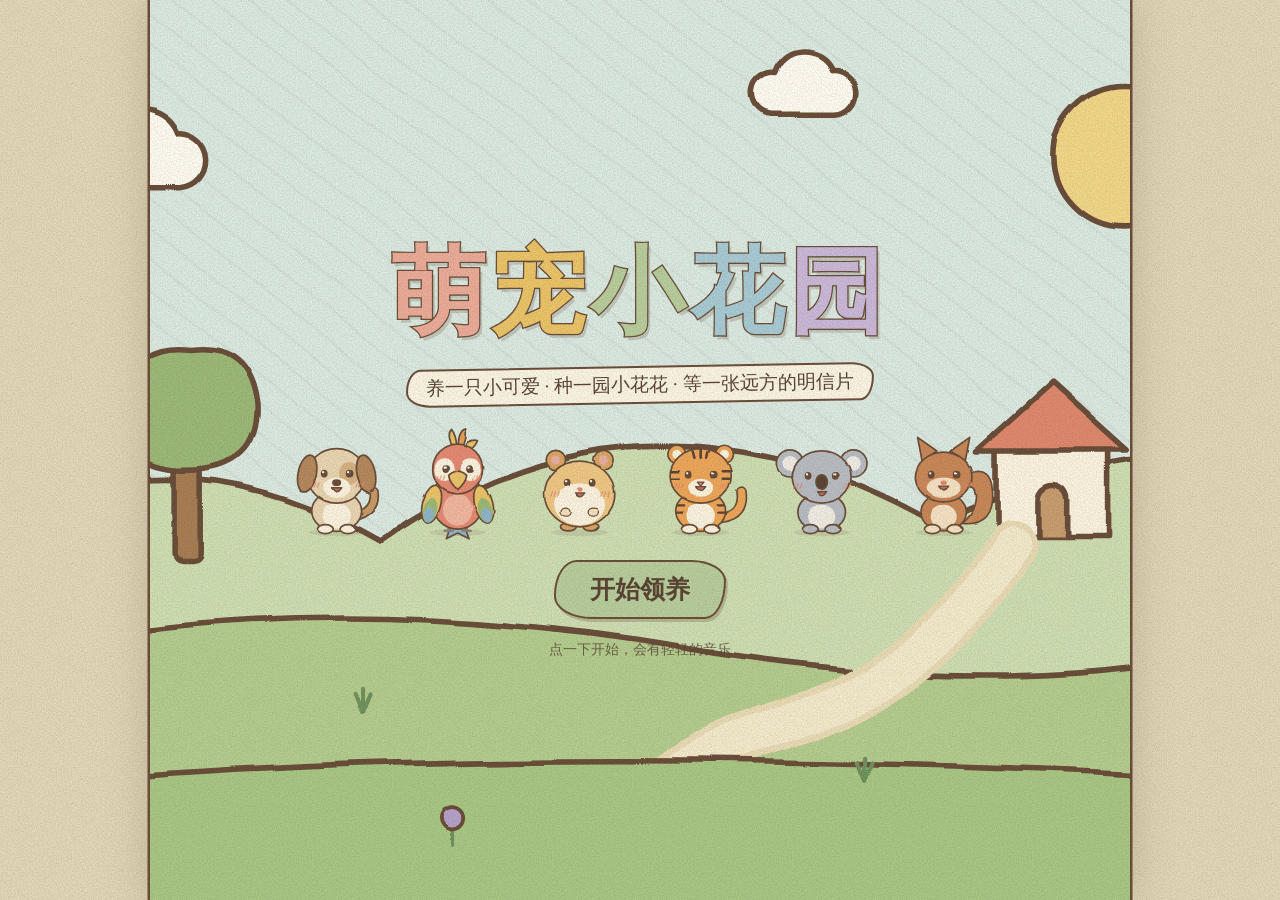
<file: index.html>
<!DOCTYPE html>
<html lang="zh-CN">
<head>
<meta charset="UTF-8">
<meta name="viewport" content="width=device-width, initial-scale=1, maximum-scale=1, user-scalable=no, viewport-fit=cover">
<title>萌宠小花园</title>
<link rel="stylesheet" href="css/style.css">
</head>
<body>
<div id="svg-defs"></div>
<div id="app">

  <!-- ========== 封面 ========== -->
  <section id="screen-title" class="screen active">
    <div class="title-bg" id="title-bg"></div>
    <div class="title-inner">
      <h1 class="logo"><span>萌</span><span>宠</span><span>小</span><span>花</span><span>园</span></h1>
      <p class="slogan">养一只小可爱 · 种一园小花花 · 等一张远方的明信片</p>
      <div class="title-pets" id="title-pets"></div>
      <div class="title-btns">
        <button class="btn big" id="btn-continue">继续游戏</button>
        <button class="btn big green" id="btn-new">开始领养</button>
      </div>
      <p class="foot">点一下开始，会有轻轻的音乐</p>
    </div>
  </section>

  <!-- ========== 选宠物 ========== -->
  <section id="screen-choose" class="screen">
    <h2 class="choose-title">选一只你最喜欢的小伙伴吧</h2>
    <div class="choose-grid" id="choose-grid"></div>
    <div class="choose-form">
      <label>给它起个名字：<input id="pet-name" maxlength="6" autocomplete="off"></label>
      <button class="btn big" id="btn-adopt">就是它啦</button>
    </div>
  </section>

  <!-- ========== 游戏 ========== -->
  <section id="screen-game" class="screen">
    <header id="hud">
      <div class="hud-row">
        <div class="hud-pet">
          <div class="hud-avatar" id="hud-avatar"></div>
          <div class="hud-name">
            <b id="hud-petname"></b><span class="lv" id="hud-lv"></span><span class="ill" id="hud-ill"></span>
            <div class="exp"><i id="hud-exp"></i></div>
          </div>
        </div>
        <div class="hud-right">
          <div class="coin" id="hud-coin"><i data-ic="acorn"></i><b>0</b></div>
          <button class="icon-btn" id="btn-tasks" title="今日任务"><i data-ic="tasks"></i><span class="dot"></span></button>
          <button class="icon-btn" id="btn-music" title="声音开关"></button>
          <button class="icon-btn" id="btn-menu" title="设置"><i data-ic="gear"></i></button>
        </div>
      </div>
      <div class="stats">
        <div class="stat" data-k="hunger"><i data-ic="bowl"></i><em>饱饱</em><div class="bar"><i></i></div></div>
        <div class="stat" data-k="thirst"><i data-ic="water"></i><em>水分</em><div class="bar"><i></i></div></div>
        <div class="stat" data-k="clean"><i data-ic="drop"></i><em>干净</em><div class="bar"><i></i></div></div>
        <div class="stat" data-k="happy"><i data-ic="heart"></i><em>开心</em><div class="bar"><i></i></div></div>
        <div class="stat" data-k="energy"><i data-ic="bolt"></i><em>精力</em><div class="bar"><i></i></div></div>
      </div>
    </header>

    <main id="stage">
      <div id="alert"></div>
      <!-- 小屋 -->
      <div class="scene" id="scene-home">
        <div class="bg f0"></div>
        <div class="bg f1"></div>
        <div class="bg f2"></div>
        <div class="furn-layer" id="furn"></div>
        <div class="pals" id="pals"></div>
        <div class="night-mask"></div>
        <div class="away-note" id="away-note"></div>
        <div class="pet-zone" id="pet-zone">
          <div class="bubble" id="bubble"></div>
          <div class="prop" id="prop"></div>
          <div class="pet" id="pet"></div>
          <div class="tub" id="tub"></div>
          <div class="zzz">Z<small>z</small><sub>z</sub></div>
        </div>
        <div id="bath-layer"></div>
        <button class="floor-btn" id="floor-btn"></button>
        <button class="floor-btn down" id="floor-btn2"></button>
        <button class="home-tag" id="home-tag" title="看地图"></button>
      </div>
      <!-- 花园 -->
      <div class="scene" id="scene-garden">
        <div class="bg"></div>
        <i class="deco cloud c1" data-ic="cloud"></i><i class="deco cloud c2" data-ic="cloud"></i>
        <div class="garden-tip">点空地播种 · 点小苗浇水 · 成熟了就收获</div>
        <div class="garden-wrap">
          <div class="g-row">
            <button class="mailbox" id="mailbox"></button>
            <div class="pet small" id="pet-garden"></div>
            <button class="guest" id="guest"></button>
          </div>
          <div class="plots" id="plots"></div>
        </div>
      </div>
      <!-- 游乐场 -->
      <div class="scene" id="scene-play">
        <div class="bg"></div>
        <i class="deco kite" data-ic="kite"></i><i class="deco cloud c2" data-ic="cloud"></i>
        <div class="panel">
          <h2>林间空地 · 玩游戏捡橡果</h2>
          <div class="game-cards" id="game-cards"></div>
        </div>
      </div>
      <!-- 商店 -->
      <div class="scene" id="scene-shop">
        <div class="bg"></div>
        <div class="panel">
          <div class="tabs" id="shop-tabs">
            <button class="tab" data-tab="local">本地</button>
            <button class="tab" data-tab="food">食物</button>
            <button class="tab" data-tab="veg">蔬果</button>
            <button class="tab" data-tab="drink">饮料</button>
            <button class="tab" data-tab="seed">种子</button>
            <button class="tab" data-tab="med">药品</button>
            <button class="tab" data-tab="wear">装扮</button>
            <button class="tab" data-tab="furn">家具</button>
            <button class="tab" data-tab="pet">宠物</button>
            <button class="tab" data-tab="car">小车</button>
            <button class="tab" data-tab="gear">旅行用品</button>
          </div>
          <div class="shop-grid" id="shop-grid"></div>
        </div>
      </div>
      <!-- 旅行手帐 -->
      <div class="scene" id="scene-album">
        <div class="panel album">
          <div class="tabs" id="album-tabs">
            <button class="tab" data-tab="cards">明信片</button>
            <button class="tab" data-tab="souv">特产</button>
            <button class="tab" data-tab="cook">菜谱</button>
            <button class="tab" data-tab="stickers">贴纸</button>
            <button class="tab" data-tab="map">地图</button>
          </div>
          <div id="album-body"></div>
        </div>
      </div>
    </main>

    <div class="decor-bar" id="decor-bar"></div>
    <div id="actions">
      <button class="act" data-act="feed"><i data-ic="apple"></i><em>喂食</em></button>
      <button class="act" data-act="cook"><i data-ic="pot"></i><em>煮菜</em></button>
      <button class="act" data-act="bath"><i data-ic="tub"></i><em>洗澡</em></button>
      <button class="act" data-act="sleep"><i data-ic="moon"></i><em>睡觉</em></button>
      <button class="act" data-act="talent"><i data-ic="note"></i><em>才艺</em></button>
      <button class="act" data-act="dress"><i data-ic="bow"></i><em>装扮</em></button>
      <button class="act" data-act="travel"><i data-ic="backpack"></i><em>旅行</em></button>
      <button class="act" data-act="decor"><i data-ic="sofa"></i><em>布置</em></button>
    </div>

    <nav id="nav">
      <button data-scene="home"><i data-ic="house"></i>小屋</button>
      <button data-scene="garden"><i data-ic="garden"></i>花园<span class="dot"></span></button>
      <button data-scene="play"><i data-ic="kite"></i>游乐场</button>
      <button data-scene="shop"><i data-ic="basket"></i>商店</button>
      <button data-scene="album"><i data-ic="book"></i>手帐<span class="dot"></span></button>
    </nav>
  </section>
</div>

<!-- 小游戏窗口 -->
<div id="game" class="game-overlay">
  <div class="game-box">
    <div class="game-head">
      <span id="g-title"></span><span id="g-info"></span>
      <button class="g-close" id="g-close">×</button>
    </div>
    <div class="game-body" id="g-body"></div>
  </div>
</div>

<div id="modal-root"></div>
<div id="banner"></div>
<div id="toast"></div>
<div id="fx"></div>
<div id="rest"></div>
<div id="grain"></div>

<script src="js/art.js"></script>
<script src="js/audio.js"></script>
<script src="js/game.js"></script>
<script src="js/minigames.js"></script>
</body>
</html>
</file>
<file: css/style.css>
/* ==========================================================
 *  萌宠小花园 · 样式（手绘绘本 / 纸质手帐风）
 * ========================================================== */
* { box-sizing: border-box; margin: 0; padding: 0; -webkit-tap-highlight-color: transparent; }
:root {
  --ink: #5B4636; --line: #6B4F3A;
  --paper: #F6F0DC; --paper2: #FBF7E8; --desk: #E3D9BC;
  --green: #B9CFA0; --dgreen: #6F9460; --coral: #EBAE9C; --dcoral: #D9826A;
  --yellow: #EBC66B; --pink: #EBB0A6; --blue: #A9CDD9; --purple: #CBBBDD;
  --r1: 26px 40px 24px 44px / 40px 24px 44px 26px;
  --r2: 22px 200px 20px 230px / 220px 20px 210px 22px;
  --r3: 14px 20px 12px 22px / 20px 12px 22px 14px;
  --sh: 2px 3px 0 rgba(107, 79, 58, .28);
  --grow: 1;
}
html, body { height: 100%; overflow: hidden; }
body {
  height: 100dvh;
  font-family: "LXGW WenKai", "霞鹜文楷", "STKaiti", "KaiTi", "楷体", "Kaiti SC", "PingFang SC", "Microsoft YaHei", serif;
  font-size: 17px; color: var(--ink); background: var(--desk);
  user-select: none; -webkit-user-select: none; touch-action: manipulation;
}
button { font: inherit; color: inherit; border: 0; background: none; cursor: pointer; }
input { font: inherit; color: inherit; }
svg.ic { width: 1.5em; height: 1.5em; display: inline-block; vertical-align: -0.38em; overflow: visible; flex: none; }
i[data-ic] { font-style: normal; display: inline-flex; }
#svg-defs { position: absolute; width: 0; height: 0; overflow: hidden; }
#app { height: 100%; max-width: 980px; margin: 0 auto; display: flex; flex-direction: column; background: var(--paper); box-shadow: 0 0 0 2.5px var(--line), 0 0 40px rgba(91, 70, 54, .25); position: relative; overflow: hidden; }
.screen { display: none; flex: 1; min-height: 0; flex-direction: column; position: relative; }
.screen.active { display: flex; }
/* 整个画面蒙一层纸纹 */
#grain { position: fixed; inset: 0; pointer-events: none; z-index: 95; mix-blend-mode: multiply; opacity: .75;
  background-image: url("data:image/svg+xml;utf8,%3Csvg xmlns='http://www.w3.org/2000/svg' width='240' height='240'%3E%3Cfilter id='g'%3E%3CfeTurbulence type='fractalNoise' baseFrequency='.8' numOctaves='3' seed='5'/%3E%3CfeColorMatrix values='0 0 0 0 .45  0 0 0 0 .36  0 0 0 0 .24  0 0 0 .7 -.2'/%3E%3C/filter%3E%3Crect width='240' height='240' filter='url(%23g)'/%3E%3C/svg%3E"); }

/* ---------- 按钮 ---------- */
.btn { display: inline-flex; align-items: center; justify-content: center; gap: 6px; padding: 9px 24px; border: 2.5px solid var(--line); border-radius: var(--r1); font-size: 19px; font-weight: bold; color: var(--ink); background: var(--yellow); box-shadow: var(--sh); transition: transform .08s, box-shadow .08s; white-space: nowrap; }
.btn:active { transform: translate(2px, 3px); box-shadow: none; }
.btn.green { background: var(--green); } .btn.coral { background: var(--coral); } .btn.plain { background: var(--paper2); }
.btn.gray { background: #E4DCC8; color: #9A8B78; border-color: #B5A792; box-shadow: none; }
.btn.big { font-size: clamp(20px, 4.4vw, 25px); padding: 11px 34px; }
.btn.small { font-size: 15px; padding: 4px 13px; border-width: 2px; }
.btn:disabled { pointer-events: none; }

/* ---------- 封面 ---------- */
#screen-title { overflow: hidden; }
.title-bg { position: absolute; inset: 0; }
.title-bg svg { width: 100%; height: 100%; display: block; }
.title-inner { position: relative; flex: 1; display: flex; flex-direction: column; align-items: center; justify-content: center; gap: clamp(8px, 2.4vh, 22px); padding: 20px; text-align: center; }
.logo { font-size: clamp(46px, 11.5vw, 94px); line-height: 1.1; letter-spacing: .06em; font-weight: bold; }
.logo span { display: inline-block; color: var(--c); -webkit-text-stroke: 2.5px var(--line); paint-order: stroke fill; text-shadow: 3px 4px 0 rgba(107, 79, 58, .22); animation: logoBob 3.4s ease-in-out infinite; }
.logo span:nth-child(1) { --c: #EBAE9C; } .logo span:nth-child(2) { --c: #EBC66B; animation-delay: .25s; }
.logo span:nth-child(3) { --c: #B9CFA0; animation-delay: .5s; } .logo span:nth-child(4) { --c: #A9CDD9; animation-delay: .75s; }
.logo span:nth-child(5) { --c: #CBBBDD; animation-delay: 1s; }
.slogan { font-size: clamp(14px, 3.2vw, 19px); background: var(--paper2); border: 2px solid var(--line); border-radius: var(--r1); padding: 4px 18px; transform: rotate(-1deg); }
.title-pets { display: flex; justify-content: center; align-items: flex-end; gap: clamp(0px, 1vw, 8px); width: 100%; max-width: 720px; }
.tp { flex: 1; max-width: 118px; min-width: 0; animation: breathe 2.8s ease-in-out infinite; transform-origin: 50% 100%; }
.tp svg { width: 100%; display: block; overflow: visible; }
.title-btns { display: flex; gap: 14px; flex-wrap: wrap; justify-content: center; }
.foot { font-size: 14px; opacity: .8; }

/* ---------- 选宠物 ---------- */
#screen-choose { padding: 18px 14px 22px; gap: 14px; align-items: center; overflow: auto; }
#screen-choose::before, #screen-choose::after { content: ""; flex: 1; }
.choose-title { font-size: clamp(21px, 4.8vw, 30px); text-align: center; }
.choose-grid { display: grid; grid-template-columns: repeat(3, 1fr); gap: 12px; width: 100%; max-width: 640px; }
@media (min-width: 700px) { .choose-grid { grid-template-columns: repeat(5, 1fr); max-width: 860px; } }
.pcard { background: var(--paper2); border: 2.5px solid var(--line); border-radius: var(--r3); padding: 8px 6px 10px; text-align: center; transition: transform .15s; box-shadow: var(--sh); }
.pcard:nth-child(odd) { transform: rotate(-1deg); } .pcard:nth-child(even) { transform: rotate(1deg); }
.pcard .pp { width: min(68%, 13dvh); margin: 0 auto; }
.pcard .pp svg { width: 100%; display: block; overflow: visible; }
.pcard b { display: block; font-size: 20px; }
.pcard small { font-size: 13px; opacity: .8; }
.pcard.sel { background: #FBEFC4; transform: translateY(-5px) rotate(0) scale(1.04); box-shadow: 3px 6px 0 rgba(107, 79, 58, .3); }
.pcard.sel .pp { animation: hop .9s ease-in-out infinite; transform-origin: 50% 100%; }
.choose-form { display: flex; flex-wrap: wrap; gap: 12px; align-items: center; justify-content: center; font-weight: bold; }
.choose-form input, .text-input { border: 2.5px solid var(--line); border-radius: var(--r1); padding: 8px 16px; width: 150px; font-size: 19px; text-align: center; background: var(--paper2); outline: none; user-select: text; -webkit-user-select: text; }
.text-input { width: 100%; max-width: 300px; }

/* ---------- 顶部状态栏 ---------- */
#hud { padding: 8px 12px; background: var(--paper2); border-bottom: 2.5px solid var(--line); display: flex; flex-direction: column; gap: 7px; z-index: 5; }
.hud-row { display: flex; align-items: center; justify-content: space-between; gap: 8px; }
.hud-pet { display: flex; align-items: center; gap: 8px; min-width: 0; }
.hud-avatar { width: 48px; height: 48px; border-radius: 50%; background: #F3E6C4; border: 2.5px solid var(--line); overflow: hidden; flex: none; }
.hud-avatar svg { width: 124%; height: 124%; margin: -2% 0 0 -12%; display: block; }
.hud-name { min-width: 0; white-space: nowrap; }
.hud-name b { font-size: 19px; margin-right: 6px; }
.lv { font-size: 13px; background: var(--green); border: 1.5px solid var(--line); border-radius: var(--r1); padding: 0 9px; }
.lv em { font-style: normal; }
.exp { height: 8px; width: clamp(90px, 24vw, 180px); background: var(--paper); border: 1.5px solid var(--line); border-radius: 5px; margin-top: 5px; overflow: hidden; }
.exp i { display: block; height: 100%; width: 0; background: var(--dcoral); transition: width .4s; }
.hud-right { display: flex; align-items: center; gap: 6px; flex: none; }
.coin { display: flex; align-items: center; gap: 3px; background: #FBEFC4; border: 2px solid var(--line); border-radius: var(--r1); padding: 2px 12px 2px 7px; font-weight: bold; white-space: nowrap; }
.coin.bump { animation: bump .35s; }
.icon-btn { width: 40px; height: 40px; border-radius: 50%; background: var(--paper); border: 2px solid var(--line); position: relative; flex: none; display: flex; align-items: center; justify-content: center; box-shadow: 1px 2px 0 rgba(107, 79, 58, .25); }
.icon-btn svg.ic { width: 26px; height: 26px; vertical-align: 0; }
.icon-btn:active { transform: translate(1px, 2px); box-shadow: none; }
.dot { position: absolute; top: -3px; right: -3px; width: 14px; height: 14px; border-radius: 50%; background: #D9705F; border: 2px solid var(--paper2); display: none; }
.has > .dot { display: block; animation: bump 1.2s infinite; }
.stats { display: grid; grid-template-columns: repeat(5, 1fr); gap: 6px; }
.stat { display: flex; align-items: center; gap: 4px; font-size: 15px; padding: 0 2px; }
.stat svg.ic { width: 22px; height: 22px; vertical-align: 0; }
.stat em { font-style: normal; white-space: nowrap; }
.stat .bar { flex: 1; height: 12px; border: 2px solid var(--line); border-radius: 7px; background: var(--paper); overflow: hidden; }
.stat .bar i { display: block; height: 100%; transition: width .5s; background-image: repeating-linear-gradient(-55deg, rgba(255, 255, 255, .38) 0 3px, transparent 3px 7px); }
.stat[data-k=hunger] .bar i { background-color: #E6A15C; } .stat[data-k=clean] .bar i { background-color: #B7A3CC; } .stat[data-k=thirst] .bar i { background-color: #8FB7CC; }
.stat[data-k=happy] .bar i { background-color: #E08A70; } .stat[data-k=energy] .bar i { background-color: #EBC66B; }
.stat.low .bar { animation: warn 1s infinite; }
@media (max-width: 540px) {
  .stat em, .lv em { display: none; }
  .hud-name { overflow: hidden; } .hud-name b { font-size: 16px; margin-right: 4px; }
  .exp { width: 100%; min-width: 56px; }
  .icon-btn { width: 36px; height: 36px; } .icon-btn svg.ic { width: 23px; height: 23px; }
  .coin { padding: 1px 9px 1px 5px; font-size: 15px; }
  .hud-right { gap: 5px; } .hud-avatar { width: 42px; height: 42px; }
}

/* ---------- 舞台和场景 ---------- */
#stage { flex: 1; min-height: 0; position: relative; overflow: hidden; --u: 1px; --pu: 1px; --stH: 500px; }
.scene { position: absolute; inset: 0; display: none; }
.scene.active { display: block; animation: fadeIn .5s; }
.scene > .bg { position: absolute; inset: 0; }
.scene > .bg svg { width: 100%; height: 100%; display: block; }
.deco { position: absolute; pointer-events: none; }
.deco svg.ic { width: 100%; height: 100%; }
.deco.cloud { width: clamp(70px, 14vw, 130px); height: clamp(70px, 14vw, 130px); opacity: .92; }
.deco.cloud.c1 { left: 8%; top: 2%; animation: cloudMove 46s ease-in-out infinite alternate; }
.deco.cloud.c2 { left: 46%; top: 9%; width: clamp(50px, 10vw, 90px); height: clamp(50px, 10vw, 90px); animation: cloudMove 64s ease-in-out infinite alternate-reverse; }
.deco.kite { right: 46%; top: 4%; width: clamp(44px, 9vw, 74px); height: clamp(44px, 9vw, 74px); animation: kite 7s ease-in-out infinite alternate; transform-origin: 50% 120%; }

/* 小屋 */
.win-sky { fill: #BFDDE3; transition: fill 1.2s; } .win-sun { fill: #F3D98B; transition: fill 1.2s; } .win-hill { fill: #B7CF98; transition: fill 1.2s; }
.win-stars { opacity: 0; transition: opacity 1.2s; }
.night .win-sky { fill: #31406E; } .night .win-sun { fill: #FFF6C9; } .night .win-hill { fill: #3E5A52; } .night .win-stars { opacity: 1; }
.night-mask { position: absolute; inset: 0; background: radial-gradient(circle at 50% 74%, rgba(40, 44, 90, .28), rgba(28, 30, 70, .72)); opacity: 0; pointer-events: none; transition: opacity 1.2s; }
.night .night-mask { opacity: 1; }
.wall-cards .pc { position: absolute; width: calc(var(--u) * 74); padding: 3px 3px 9px; }
.wall-cards .pc::before { content: ""; position: absolute; left: 50%; top: -5px; width: 7px; height: 12px; margin-left: -3px; background: var(--dcoral); border: 1.5px solid var(--line); border-radius: 2px; z-index: 1; }
.pet-zone { position: absolute; left: 50%; bottom: calc(var(--u) * 44); width: calc(var(--pu) * 210 * var(--grow)); margin-left: calc(var(--pu) * -105 * var(--grow)); transition: left 1.8s ease-in-out; }
.pet-zone.gone { opacity: 0; pointer-events: none; transform: translateX(60%); transition: opacity .9s, transform 1s ease-in; }
.pet { width: 100%; aspect-ratio: 1; transform-origin: 50% 100%; cursor: pointer; position: relative; animation: breathe 3s ease-in-out infinite; }
.pet svg { width: 100%; height: 100%; display: block; overflow: visible; pointer-events: none; }
.pet .eye { transform-box: fill-box; transform-origin: 50% 50%; animation: blink 4.6s infinite; }
.pet .wing { transform-box: fill-box; transform-origin: 50% 8%; }
.pet .tail { transform-box: fill-box; transform-origin: 0% 100%; animation: wag 1.4s ease-in-out infinite alternate; }
.pet.mood-happy { animation: sway 2.6s ease-in-out infinite; }
.pet.mood-joy { animation: hop .55s ease-in-out infinite; }
.pet.mood-sad { animation: droop 3.4s ease-in-out infinite; filter: saturate(.7); }
.pet.mood-sleep { animation: breathe 4.6s ease-in-out infinite; }
.pet.walk { animation: waddle .45s ease-in-out infinite; }
.pet.chomp { animation: chomp .32s ease-in-out 4; }
.pet.trick-spin { transform-origin: 50% 55%; animation: tSpin 1.2s ease-in-out; }
.pet.trick-roll { transform-origin: 50% 55%; animation: tRoll 1.3s ease-in-out; }
.pet.trick-jump { animation: tJump 1.2s ease-in-out; }
.pet.trick-flip { transform-origin: 50% 55%; animation: tFlip 1.2s ease-in-out; }
.pet.flap .wl { animation: flapL .2s ease-in-out 8; } .pet.flap .wr { animation: flapR .2s ease-in-out 8; }
.pet.flap { animation: hop .4s ease-in-out 4; }
.prop { position: absolute; right: -20%; bottom: 2%; width: 36%; opacity: 0; transition: opacity .5s; pointer-events: none; z-index: 2; transform: rotate(8deg); }
.prop.show { opacity: 1; }
.prop svg.ic { width: 100%; height: auto; }
.bubble { position: absolute; left: 50%; bottom: 102%; transform: translateX(-50%) scale(.6); background: var(--paper2); border: 2.5px solid var(--line); border-radius: var(--r2); padding: 9px 16px; font-size: clamp(15px, 2.7vw, 19px); max-width: min(290px, 74vw); width: max-content; text-align: center; opacity: 0; transition: .25s; pointer-events: none; z-index: 5; line-height: 1.35; box-shadow: var(--sh); }
.bubble::after { content: ""; position: absolute; left: 50%; top: 100%; margin-left: -8px; width: 14px; height: 14px; background: var(--paper2); border: solid var(--line); border-width: 0 2.5px 2.5px 0; transform: translateY(-7px) rotate(45deg); }
.bubble.show { opacity: 1; transform: translateX(-50%) scale(1); }
.zzz { position: absolute; right: -6%; top: -8%; font-size: calc(var(--pu) * 34); font-weight: bold; color: #FFF6C9; opacity: 0; pointer-events: none; }
.night .zzz { animation: zzz 3s ease-in-out infinite; }
.away-note { position: absolute; left: 50%; bottom: calc(var(--u) * 60); transform: translateX(-50%) rotate(-2deg); background: var(--paper2); border: 2.5px solid var(--line); border-radius: var(--r3); padding: 14px 20px 12px; text-align: center; line-height: 1.5; box-shadow: 3px 5px 0 rgba(107, 79, 58, .25); display: none; width: max-content; max-width: 86%; }
.away-note.on { display: block; animation: pop .4s; }
.away-note::before { content: ""; position: absolute; left: 50%; top: -12px; width: 86px; height: 22px; margin-left: -43px; background: rgba(235, 198, 107, .8); transform: rotate(-3deg); }
.away-note b { font-size: 20px; } .away-note small { display: block; opacity: .8; font-size: 15px; }
.away-note .sign { text-align: right; font-size: 15px; margin-top: 2px; }
.tub { display: none; position: absolute; left: -14%; width: 128%; bottom: -7%; pointer-events: none; z-index: 2; }
.tub svg { width: 100%; display: block; overflow: visible; }
.bathing .tub { display: block; animation: pop .3s; }
#bath-layer { position: absolute; inset: 0; display: none; touch-action: none; z-index: 4; cursor: grab; overflow: hidden; }
#bath-layer.on { display: block; }
.bath-tip { position: absolute; top: 10px; left: 50%; transform: translateX(-50%); background: var(--paper2); border: 2.5px solid var(--line); border-radius: var(--r1); padding: 4px 18px; font-weight: bold; white-space: nowrap; }
.bath-bar { position: absolute; top: 56px; left: 50%; transform: translateX(-50%); width: min(60%, 260px); height: 16px; border-radius: 9px; background: var(--paper2); border: 2.5px solid var(--line); overflow: hidden; }
.bath-bar i { display: block; height: 100%; width: 0; background: #A9CDD9; transition: width .15s; }
.bath-x { position: absolute; top: 8px; right: 8px; width: 36px; height: 36px; border-radius: 50%; background: var(--paper2); border: 2px solid var(--line); font-size: 22px; line-height: 1; }
.bub { position: absolute; border-radius: 50%; background: radial-gradient(circle at 30% 30%, #fff, rgba(220, 238, 240, .85) 60%, rgba(170, 208, 220, .6)); border: 1.5px solid rgba(107, 79, 58, .45); animation: bubIn .25s; pointer-events: none; }
.rinse .bub { animation: bubOut .8s forwards; }
.drop { position: absolute; width: 4px; height: 16px; border-radius: 3px; background: #8FB7CC; animation: dropFall .45s linear infinite; pointer-events: none; }

/* 底部按钮 */
#actions { display: flex; justify-content: center; gap: clamp(4px, 1.6vw, 14px); padding: 8px 6px 2px; background: var(--paper2); border-top: 2.5px solid var(--line); }
#actions.hide { display: none; }
.act { display: flex; flex-direction: column; align-items: center; font-size: 15px; font-weight: bold; width: clamp(50px, 14.5vw, 82px); padding: 4px 0 4px; border: 2px solid var(--line); border-radius: var(--r3); background: var(--paper); box-shadow: 1px 2px 0 rgba(107, 79, 58, .25); }
.act svg.ic { width: clamp(26px, 6vw, 34px); height: clamp(26px, 6vw, 34px); vertical-align: 0; }
.act em { font-style: normal; white-space: nowrap; }
.act:active { transform: translate(1px, 2px); box-shadow: none; }
.act:nth-child(odd) { transform: rotate(-1.2deg); } .act:nth-child(even) { transform: rotate(1.2deg); }
.act.off { opacity: .45; }
#nav { display: grid; grid-template-columns: repeat(5, 1fr); gap: 4px; padding: 7px 8px calc(7px + env(safe-area-inset-bottom)); background: var(--paper2); }
#actions.hide + #nav { border-top: 2.5px solid var(--line); }
#nav button { display: flex; flex-direction: column; align-items: center; font-size: 15px; font-weight: bold; padding: 3px 0 2px; border-radius: var(--r3); border: 2px solid transparent; opacity: .62; transition: .15s; position: relative; }
#nav button svg.ic { width: 28px; height: 28px; vertical-align: 0; }
#nav button.on { opacity: 1; background: #FBEFC4; border-color: var(--line); transform: translateY(-2px) rotate(-1deg); box-shadow: 1px 2px 0 rgba(107, 79, 58, .25); }
#nav .dot { right: 18%; top: -2px; }

/* 花园 */
.garden-tip { position: absolute; top: 8px; left: 50%; transform: translateX(-50%) rotate(-.6deg); background: var(--paper2); border: 2px solid var(--line); border-radius: var(--r1); padding: 3px 16px; font-size: 15px; white-space: nowrap; max-width: 94%; overflow: hidden; text-overflow: ellipsis; }
.garden-wrap { position: absolute; left: 0; right: 0; bottom: 2.5%; display: flex; flex-direction: column; align-items: center; gap: 2px; padding: 0 10px; }
.g-row { display: flex; align-items: flex-end; justify-content: center; gap: clamp(10px, 5vw, 46px); width: 100%; }
.pet.small { width: clamp(60px, calc(var(--stH) * .2), 120px); flex: none; }
.mailbox { width: clamp(40px, calc(var(--stH) * .13), 76px); flex: none; position: relative; }
.mailbox svg, .guest svg { width: 100%; display: block; overflow: visible; }
.mailbox.has { animation: nudge 1.6s ease-in-out infinite; transform-origin: 50% 100%; }
.guest { width: clamp(56px, calc(var(--stH) * .17), 104px); flex: none; position: relative; }
.guest .friend { position: absolute; left: 12%; bottom: 62%; width: 76%; animation: breathe 2.6s ease-in-out infinite; transform-origin: 50% 100%; }
.guest .tag { position: absolute; left: 50%; bottom: 215%; transform: translateX(-50%); background: var(--paper2); border: 2px solid var(--line); border-radius: var(--r1); font-size: 13px; padding: 0 9px; white-space: nowrap; animation: bump 1.4s infinite; }
.plots { display: grid; grid-template-columns: repeat(3, 1fr); gap: 9px; width: min(100%, 500px, calc(var(--stH) * .86)); }
.plot { position: relative; aspect-ratio: 1 / .9; border-radius: var(--r3); border: 2.5px dashed transparent; }
.plot.empty { background: rgba(255, 253, 246, .28); border-color: rgba(107, 79, 58, .45); }
.plot:active { transform: scale(.96); }
.plot .soil { position: absolute; left: 8%; right: 8%; bottom: 9%; height: 32%; border-radius: 50%; background: #B8946A; border: 2.5px solid var(--line); transition: background .4s; }
.plot.wet .soil { background: #8E6C49; }
.plot .plant { position: absolute; left: 50%; bottom: 24%; width: 62%; transform: translateX(-50%); pointer-events: none; }
.plot .plant svg { width: 100%; display: block; overflow: visible; animation: plantSway 3.6s ease-in-out infinite alternate; transform-origin: 50% 100%; }
.plot .plus { position: absolute; left: 50%; top: 30%; transform: translate(-50%, -50%); font-size: clamp(24px, 6vw, 36px); color: var(--line); opacity: .55; font-weight: bold; }
.plot .crop { position: absolute; left: 50%; top: 0; width: 46%; transform: translateX(-50%); animation: cropBob 1.4s ease-in-out infinite; pointer-events: none; }
.plot .crop svg.ic { width: 100%; height: auto; }
.plot .thirst { position: absolute; right: 4%; top: 4%; width: 28%; background: var(--paper2); border: 2px solid var(--line); border-radius: 50%; padding: 2px; animation: bump 1.2s infinite; display: flex; }
.plot .thirst svg.ic { width: 100%; height: auto; }
.plot .grow { position: absolute; left: 14%; right: 14%; bottom: 2.5%; height: 8px; border-radius: 5px; background: var(--paper2); border: 1.5px solid var(--line); overflow: hidden; }
.plot .grow i { display: block; height: 100%; width: 0; background: #9DBB7A; transition: width .9s linear; }
.plot .tag { position: absolute; bottom: 1%; left: 50%; transform: translateX(-50%); background: var(--yellow); border: 2px solid var(--line); border-radius: var(--r1); font-size: 14px; padding: 0 12px; font-weight: bold; white-space: nowrap; }

/* 游乐场、商店、手帐的纸面板 */
.panel { position: absolute; left: 50%; bottom: 3%; transform: translateX(-50%); width: min(94%, 740px); max-height: 84%; overflow: auto; background: var(--paper2); border: 2.5px solid var(--line); border-radius: var(--r3); padding: 14px; box-shadow: 3px 5px 0 rgba(107, 79, 58, .22); }
.panel h2 { text-align: center; font-size: 20px; margin-bottom: 10px; }
.game-cards { display: grid; grid-template-columns: repeat(auto-fit, minmax(120px, 1fr)); gap: 10px; }
.gcard { border: 2.5px solid var(--line); border-radius: var(--r3); padding: 10px 8px; text-align: center; box-shadow: var(--sh); }
.gcard:nth-child(odd) { transform: rotate(-1deg); } .gcard:nth-child(even) { transform: rotate(1deg); }
.gcard:active { transform: translate(2px, 3px); box-shadow: none; }
.gcard svg.ic { width: 46px; height: 46px; display: block; margin: 0 auto 2px; }
.gcard b { font-size: 18px; display: block; }
.gcard small { font-size: 13px; opacity: .85; }
.tabs { display: flex; gap: 7px; justify-content: center; margin-bottom: 10px; flex-wrap: wrap; }
.tab { padding: 3px 15px; border: 2px solid var(--line); border-radius: var(--r1); background: var(--paper); font-weight: bold; white-space: nowrap; opacity: .7; }
.tab.on { background: var(--green); opacity: 1; box-shadow: 1px 2px 0 rgba(107, 79, 58, .25); }
.shop-grid { display: grid; grid-template-columns: repeat(auto-fill, minmax(106px, 1fr)); gap: 10px; }
.sitem { background: var(--paper); border-radius: var(--r3); padding: 8px 6px 10px; text-align: center; border: 2px solid var(--line); }
.sitem svg.ic.big, .item svg.ic.big, .souv svg.ic.big { width: 44px; height: 44px; display: block; margin: 0 auto; }
.sitem b { display: block; font-size: 16px; }
.sitem small { display: block; font-size: 13.5px; opacity: .8; min-height: 16px; }
.sitem .btn { margin-top: 6px; }
#scene-album { background: #E9DFC2; }
.panel.album { top: 3%; max-height: none; scrollbar-width: thin; }
.pc-grid { display: grid; grid-template-columns: repeat(auto-fill, minmax(140px, 1fr)); gap: 14px 12px; padding: 4px; }
.pc { display: block; background: #FFFDF6; border: 1.5px solid rgba(107, 79, 58, .55); padding: 5px 5px 4px; box-shadow: 2px 3px 7px rgba(91, 70, 54, .25); text-align: center; position: relative; }
.pc:nth-child(3n+1) { transform: rotate(-1.6deg); } .pc:nth-child(3n+2) { transform: rotate(1.2deg); } .pc:nth-child(3n) { transform: rotate(-.6deg); }
.pc .img { aspect-ratio: 3 / 2; overflow: hidden; background: #EFE6CC; display: block; }
.pc .img svg { width: 100%; height: 100%; display: block; }
.pc .cap { display: block; font-size: 14px; line-height: 1.5; white-space: nowrap; overflow: hidden; }
.pc.rare::after { content: "珍"; position: absolute; right: -6px; top: -8px; width: 26px; height: 26px; line-height: 23px; border-radius: 50%; background: var(--yellow); border: 2px solid var(--line); font-size: 14px; font-weight: bold; transform: rotate(12deg); }
.pc.lock .img { display: flex; align-items: center; justify-content: center; font-size: 30px; color: #B5A792; border: 2px dashed #C9BC9F; background: none; }
.pc.lock { box-shadow: none; opacity: .75; }
.pc.big { width: min(100%, 420px); margin: 0 auto 10px; padding: 9px 9px 6px; transform: rotate(-1deg); }
.pc.big .cap { font-size: 18px; }
.souv-grid { display: grid; grid-template-columns: repeat(auto-fill, minmax(96px, 1fr)); gap: 10px; }
.souv { background: var(--paper); border: 2px solid var(--line); border-radius: var(--r3); padding: 8px 4px; text-align: center; font-size: 14px; }
.souv small { display: block; opacity: .75; font-size: 12.5px; }
.souv.lock { opacity: .5; border-style: dashed; }
.souv.tip { border-style: dashed; background: #FBEFC4; }
.souv.lock svg.ic { filter: grayscale(1) brightness(1.15); opacity: .5; }
.album-note { text-align: center; font-size: 14.5px; opacity: .8; margin: 2px 0 10px; }

/* ---------- 弹窗 ---------- */
.modal-mask { position: fixed; inset: 0; background: rgba(91, 70, 54, .45); display: flex; align-items: center; justify-content: center; z-index: 60; padding: 18px 16px; animation: fadeIn .2s; }
.modal { background: var(--paper2); border: 2.5px solid var(--line); border-radius: var(--r3); padding: 24px 18px 18px; width: 100%; max-width: 460px; max-height: 88dvh; overflow: auto; box-shadow: 4px 7px 0 rgba(91, 70, 54, .3); animation: pop .28s; text-align: center; position: relative; }
.modal h2 { font-size: 22px; margin-bottom: 10px; padding: 0 30px; }
.modal h3 { font-size: 17px; margin: 12px 0 8px; text-align: left; border-bottom: 2px dashed rgba(107, 79, 58, .4); padding-bottom: 2px; }
.modal p { line-height: 1.6; margin-bottom: 10px; }
.modal .x { position: absolute; right: 8px; top: 8px; width: 34px; height: 34px; border-radius: 50%; background: var(--paper); border: 2px solid var(--line); font-size: 22px; line-height: 1; }
.modal .hero { width: 96px; margin: 0 auto 4px; animation: hop 1.2s ease-in-out infinite; transform-origin: 50% 100%; }
.modal .hero svg { width: 100%; height: auto; display: block; overflow: visible; }
.modal .hint { font-size: 14px; opacity: .78; margin-top: 10px; }
.row { display: flex; gap: 10px; justify-content: center; flex-wrap: wrap; margin-top: 10px; }
.empty { opacity: .85; }
.item-grid { display: grid; grid-template-columns: repeat(auto-fill, minmax(88px, 1fr)); gap: 9px; }
.item { background: var(--paper); border-radius: var(--r3); padding: 7px 4px; border: 2px solid var(--line); display: flex; flex-direction: column; align-items: center; }
.item:active { transform: scale(.95); }
.item.sel { background: #FBEFC4; box-shadow: var(--sh); transform: rotate(-1.5deg); }
.item b { font-size: 15.5px; }
.item small { font-size: 13px; opacity: .8; }
.chips { display: flex; flex-wrap: wrap; gap: 8px; justify-content: center; }
.chip { background: var(--paper); border: 2px solid var(--line); border-radius: var(--r1); padding: 2px 12px; font-size: 15px; }
.task { display: flex; align-items: center; gap: 10px; background: var(--paper); border: 2px solid var(--line); border-radius: var(--r3); padding: 7px 10px; margin-bottom: 8px; text-align: left; }
.task svg.ic { width: 30px; height: 30px; }
.task .t-mid { flex: 1; min-width: 0; font-size: 15.5px; font-weight: bold; }
.task .t-bar { height: 8px; background: var(--paper2); border: 1.5px solid var(--line); border-radius: 5px; margin-top: 4px; overflow: hidden; }
.task .t-bar i { display: block; height: 100%; background: #9DBB7A; }
.gift-list { display: flex; flex-wrap: wrap; justify-content: center; gap: 8px 16px; margin: 6px 0 10px; font-weight: bold; }
.gift-list span { display: inline-flex; align-items: center; gap: 4px; }
.gift-list svg.ic { width: 30px; height: 30px; }
.new-tag { background: #D9705F; color: #fff; font-size: 12px; border-radius: 8px; padding: 0 6px; margin-left: 2px; }

/* ---------- 小游戏 ---------- */
.game-overlay { position: fixed; inset: 0; z-index: 40; background: rgba(91, 70, 54, .5); display: none; align-items: center; justify-content: center; padding: 10px; }
.game-overlay.on { display: flex; }
.game-box { width: 100%; max-width: 900px; height: min(100%, 680px); background: var(--paper2); border: 2.5px solid var(--line); border-radius: var(--r3); display: flex; flex-direction: column; overflow: hidden; animation: pop .28s; box-shadow: 4px 7px 0 rgba(91, 70, 54, .3); }
.game-head { display: flex; align-items: center; gap: 10px; padding: 6px 12px; background: var(--green); border-bottom: 2.5px solid var(--line); font-weight: bold; }
#g-title { font-size: 18px; white-space: nowrap; display: flex; align-items: center; gap: 4px; }
#g-info { flex: 1; text-align: center; font-size: 17px; white-space: nowrap; overflow: hidden; display: flex; align-items: center; justify-content: center; gap: 4px; }
#g-info svg.ic { width: 22px; height: 22px; vertical-align: 0; }
.g-close { width: 34px; height: 34px; border-radius: 50%; background: var(--paper2); border: 2px solid var(--line); flex: none; font-size: 22px; line-height: 1; }
.game-body { flex: 1; min-height: 0; position: relative; overflow: hidden; }
.game-body canvas { display: block; touch-action: none; cursor: pointer; }
.g-panel { position: absolute; inset: 0; display: flex; flex-direction: column; align-items: center; justify-content: center; gap: 10px; padding: 20px; text-align: center; }
.g-big { width: clamp(64px, 16dvh, 104px); animation: hop 1.2s infinite; transform-origin: 50% 100%; }
.g-big svg { width: 100%; height: auto; display: block; overflow: visible; }
.g-panel h2 { font-size: clamp(21px, 5vw, 27px); }
.g-panel p { max-width: 440px; line-height: 1.6; }
.g-reward { font-size: 22px; font-weight: bold; display: flex; align-items: center; gap: 4px; justify-content: center; }
.mem-wrap { position: absolute; inset: 0; display: flex; align-items: center; justify-content: center; padding: 12px; }
.mem-grid { display: grid; grid-template-columns: repeat(4, 1fr); gap: 8px; width: min(100%, 460px, calc(100dvh - 120px)); }
.mem { aspect-ratio: 1; border: 2.5px solid var(--line); border-radius: var(--r3); background: var(--coral); box-shadow: var(--sh); font-size: clamp(22px, 7vw, 38px); font-weight: bold; color: var(--paper2); padding: 8%; }
.mem .mb { display: none; width: 100%; height: 100%; }
.mem .mb svg { width: 100%; height: 100%; display: block; overflow: visible; }
.mem.open { background: var(--paper); animation: flip .25s; }
.mem.open .mf { display: none; } .mem.open .mb { display: block; }
.mem.done { background: #DCE8C8; animation: bump .4s; }
.mel { position: absolute; inset: 0; display: flex; flex-direction: column; align-items: center; justify-content: center; gap: 10px; padding: 14px; }
.mel-pet { width: min(150px, 22dvh); }
.mel-pet svg, .math-pet svg { width: 100%; height: auto; display: block; overflow: visible; }
.mel-msg { font-size: 19px; font-weight: bold; background: var(--paper); border: 2px solid var(--line); border-radius: var(--r1); padding: 3px 20px; }
.mel-pads { display: grid; grid-template-columns: repeat(2, 1fr); gap: 12px; width: min(100%, 380px); }
.pad { aspect-ratio: 1.6; border: 2.5px solid var(--line); border-radius: var(--r3); font-size: 24px; font-weight: bold; box-shadow: var(--sh); opacity: .8; transition: transform .08s; }
.pad.lit { opacity: 1; transform: scale(1.07) rotate(-2deg); filter: brightness(1.12); box-shadow: 0 0 0 5px var(--paper2), 0 0 0 7.500px var(--line); }
.p0 { background: var(--coral); } .p1 { background: var(--yellow); } .p2 { background: var(--green); } .p3 { background: var(--blue); }
@media (max-height: 560px) { .mel-pads { grid-template-columns: repeat(4, 1fr); width: min(100%, 560px); } .pad { aspect-ratio: 1.2; font-size: 19px; } }
.math { position: absolute; inset: 0; display: flex; flex-direction: column; align-items: center; justify-content: center; gap: 12px; padding: 14px; }
.math-top { display: flex; align-items: center; gap: 12px; }
.math-pet { width: min(120px, 20dvh); flex: none; }
.math-q { font-size: clamp(32px, 9vw, 54px); font-weight: bold; background: var(--paper); border: 2.5px solid var(--line); border-radius: var(--r2); padding: 6px 26px; white-space: nowrap; }
.math-opts { display: grid; grid-template-columns: repeat(2, 1fr); gap: 12px; width: min(100%, 400px); }
.opt { padding: clamp(6px, 2dvh, 12px) 0; font-size: 29px; font-weight: bold; border: 2.5px solid var(--line); border-radius: var(--r3); background: var(--paper); box-shadow: var(--sh); }
.opt.right { background: #C9DDB0; } .opt.wrong { background: #EBB0A6; animation: shake .3s; }
@media (max-height: 520px) { .math-opts { grid-template-columns: repeat(4, 1fr); width: min(100%, 600px); } }

/* ---------- 特效层 ---------- */
#fx { position: fixed; inset: 0; pointer-events: none; z-index: 80; overflow: hidden; }
.fx-float { position: absolute; font-size: 21px; font-weight: bold; color: var(--ink); text-shadow: 0 2px 0 var(--paper2), 0 -1px 0 var(--paper2), 1px 0 0 var(--paper2), -1px 0 0 var(--paper2); animation: floatUp 1.2s ease-out forwards; white-space: nowrap; display: flex; align-items: center; gap: 2px; }
.fx-float svg.ic { width: 30px; height: 30px; vertical-align: 0; }
.fx-fly { position: absolute; left: 0; top: 0; width: 40px; height: 40px; }
.fx-fly svg.ic { width: 100%; height: 100%; }
.confetti { position: absolute; top: -24px; width: 10px; height: 15px; border-radius: 2px; border: 1.5px solid var(--line); animation: confetti linear forwards; }
.can { position: absolute; width: 60px; transform-origin: 70% 80%; animation: pour 1.1s ease-in-out forwards; }
.can svg.ic { width: 100%; height: auto; display: block; }
.wdrop { position: absolute; width: 5px; height: 10px; border-radius: 50% 50% 50% 50% / 60% 60% 40% 40%; background: #8FB7CC; border: 1px solid var(--line); opacity: 0; animation: wfall .5s ease-in forwards; }
#toast { position: fixed; left: 50%; top: 23%; transform: translate(-50%, -20px) rotate(-.6deg); background: var(--paper2); border: 2.5px solid var(--line); border-radius: var(--r1); padding: 6px 22px; font-size: 17px; font-weight: bold; opacity: 0; transition: .25s; pointer-events: none; z-index: 90; max-width: 92vw; text-align: center; box-shadow: var(--sh); }
#toast.show { opacity: 1; transform: translate(-50%, 0) rotate(-.6deg); }
#banner { position: fixed; left: 50%; top: 40%; transform: translate(-50%, -50%) scale(0) rotate(-2deg); z-index: 85; background: var(--yellow); border: 3px solid var(--line); border-radius: var(--r2); font-size: clamp(22px, 6vw, 36px); font-weight: bold; padding: 14px 34px; pointer-events: none; transition: transform .35s cubic-bezier(.3, 1.6, .5, 1); text-align: center; white-space: nowrap; box-shadow: 4px 7px 0 rgba(91, 70, 54, .3); }
#banner.show { transform: translate(-50%, -50%) scale(1) rotate(-2deg); }

/* ---------- 动画 ---------- */
@keyframes fadeIn { from { opacity: 0; } }
@keyframes pop { from { transform: scale(.75); opacity: 0; } 70% { transform: scale(1.03); } }
@keyframes bump { 50% { transform: scale(1.16); } }
@keyframes nudge { 0%, 100% { transform: rotate(0); } 10% { transform: rotate(-7deg); } 20% { transform: rotate(6deg); } 30% { transform: rotate(-4deg); } 40% { transform: rotate(0); } }
@keyframes warn { 50% { background: #F2C4B8; } }
@keyframes cloudMove { to { transform: translateX(90px); } }
@keyframes kite { from { transform: rotate(-9deg) translateY(0); } to { transform: rotate(8deg) translateY(10px); } }
@keyframes sway { 0%, 100% { transform: rotate(-2deg); } 50% { transform: rotate(2deg) scale(1.01, .99); } }
@keyframes logoBob { 0%, 100% { transform: translateY(0) rotate(-2deg); } 50% { transform: translateY(-6px) rotate(2deg); } }
@keyframes breathe { 0%, 100% { transform: scale(1, 1); } 50% { transform: scale(1.025, .975); } }
@keyframes hop { 0%, 100% { transform: translateY(0) scale(1.02, .98); } 45% { transform: translateY(-7%) scale(.98, 1.03); } }
@keyframes waddle { 0%, 100% { transform: rotate(-5deg) translateY(0); } 50% { transform: rotate(5deg) translateY(-3%); } }
@keyframes droop { 0%, 100% { transform: scale(1, .97) rotate(-1.5deg); } 50% { transform: scale(1.01, .95) rotate(1.5deg); } }
@keyframes chomp { 50% { transform: scale(1.06, .92); } }
@keyframes blink { 0%, 94%, 100% { transform: scaleY(1); } 97% { transform: scaleY(.1); } }
@keyframes wag { from { transform: rotate(-8deg); } to { transform: rotate(8deg); } }
@keyframes flapL { 50% { transform: rotate(48deg); } }
@keyframes flapR { 50% { transform: rotate(-48deg); } }
@keyframes tSpin { to { transform: rotate(720deg); } }
@keyframes tRoll { 30% { transform: translateX(-34%) rotate(-360deg); } 70% { transform: translateX(34%) rotate(360deg); } 100% { transform: translateX(0) rotate(0); } }
@keyframes tJump { 0%, 34%, 68%, 100% { transform: translateY(0) scale(1.06, .92); } 17%, 51%, 85% { transform: translateY(-40%) scale(.95, 1.06); } }
@keyframes tFlip { 0%, 100% { transform: translateY(0) rotate(0); } 50% { transform: translateY(-50%) rotate(180deg); } 99.9% { transform: translateY(0) rotate(360deg); } }
@keyframes zzz { 0% { opacity: 0; transform: translate(0, 10px) scale(.7); } 30% { opacity: 1; } 100% { opacity: 0; transform: translate(26px, -44px) scale(1.2); } }
@keyframes bubIn { from { transform: scale(0); } }
@keyframes bubOut { to { transform: translateY(160px) scale(.3); opacity: 0; } }
@keyframes dropFall { from { transform: translateY(-30px); opacity: 0; } 20% { opacity: 1; } to { transform: translateY(220px); opacity: 0; } }
@keyframes plantSway { from { transform: rotate(-3deg); } to { transform: rotate(3deg); } }
@keyframes cropBob { 0%, 100% { transform: translateX(-50%) translateY(0) rotate(-5deg); } 50% { transform: translateX(-50%) translateY(-10%) rotate(5deg); } }
@keyframes flip { from { transform: scaleX(0); } }
@keyframes shake { 25% { transform: translateX(-6px); } 75% { transform: translateX(6px); } }
@keyframes floatUp { from { opacity: 1; transform: translate(-50%, -50%) scale(.6); } 30% { transform: translate(-50%, -90%) scale(1.1); } to { opacity: 0; transform: translate(-50%, -230%) scale(1); } }
@keyframes confetti { to { transform: translateY(108vh) rotate(720deg); } }
@keyframes pour { 0% { transform: rotate(0); opacity: 0; } 18% { opacity: 1; transform: rotate(-30deg); } 82% { opacity: 1; transform: rotate(-30deg); } 100% { opacity: 0; transform: rotate(0); } }
@keyframes wfall { 0% { opacity: 1; transform: translateY(0); } 100% { opacity: 0; transform: translateY(48px); } }
@media (max-width: 540px) {
  .guest .tag { left: auto; right: -12%; transform: none; animation: none; }
  .pc-grid { grid-template-columns: repeat(2, 1fr); gap: 12px 10px; }
  .panel { padding: 12px 10px; }
}

/* ---------- 生病 ---------- */
.ill { font-size: 13px; background: var(--coral); border: 1.5px solid var(--line); border-radius: var(--r1); padding: 0 8px; margin-left: 4px; }
.ill:empty { display: none; }
.pet.mood-cold { animation: shiver .5s ease-in-out infinite; filter: saturate(.8); }
.pet.mood-tummy { animation: droop 2.2s ease-in-out infinite; filter: saturate(.8); }
@keyframes shiver { 0%, 100% { transform: translateX(-1%) scale(1, .98); } 50% { transform: translateX(1%) scale(1, .98); } }

/* ---------- 小游戏等级选择 ---------- */
.lv-label { font-size: 15px; opacity: .8; }
.lv-pick { display: flex; flex-wrap: wrap; gap: 8px; justify-content: center; max-width: 400px; }
.lv-btn { padding: 3px 14px; border: 2px solid var(--line); border-radius: var(--r1); background: var(--paper); font-weight: bold; opacity: .7; }
.lv-btn.on { background: var(--yellow); opacity: 1; box-shadow: 1px 2px 0 rgba(107, 79, 58, .25); transform: rotate(-1.5deg); }
.gcard .lv-tag { display: inline-block; font-style: normal; font-size: 12.5px; background: var(--paper2); border: 1.5px solid var(--line); border-radius: var(--r1); padding: 0 8px; margin-top: 3px; }
.math-top { flex-wrap: wrap; justify-content: center; }
.math-q.long { font-size: clamp(22px, 5.6vw, 38px); padding: 6px 16px; }
.mem-grid { width: min(100%, 460px, calc((100dvh - 130px) * 4 / var(--rows, 4))); }
@media (max-height: 620px) { .g-panel { gap: 6px; padding: 12px; } .g-panel p { line-height: 1.4; font-size: 15px; } .g-big { width: clamp(44px, 11dvh, 80px); } }

/* ---------- 症状、生病、离家出走的提醒条 ---------- */
#alert { position: absolute; left: 50%; top: 6px; transform: translateX(-50%) rotate(-.4deg); z-index: 6; display: none; align-items: center; justify-content: center; flex-wrap: wrap; gap: 3px 10px; width: max-content; max-width: 96%; background: #FBEFC4; border: 2.5px solid var(--line); border-radius: var(--r3); padding: 5px 12px; font-size: 15px; line-height: 1.35; text-align: center; box-shadow: var(--sh); }
#alert.on { display: flex; }
#alert.bad { background: #F6D5CB; }
#alert b { white-space: nowrap; }
#alert button { border: 2px solid var(--line); border-radius: var(--r1); background: var(--paper2); padding: 1px 12px; font-weight: bold; white-space: nowrap; box-shadow: 1px 2px 0 rgba(107, 79, 58, .25); }
#alert button:active { transform: translate(1px, 2px); box-shadow: none; }
.need { display: flex; align-items: center; gap: 10px; background: var(--paper); border: 2px dashed var(--line); border-radius: var(--r3); padding: 6px 12px; margin-bottom: 8px; text-align: left; }
.need svg.ic { width: 34px; height: 34px; }
.need b { flex: 1; }
.need span { font-size: 14px; opacity: .8; white-space: nowrap; }
.need.ok { border-style: solid; background: #DCE8C8; }
.away-note .row { margin-top: 6px; }
.modal .tabs { margin-bottom: 12px; }
.pet.mood-throat, .pet.mood-fever { animation: droop 2.6s ease-in-out infinite; filter: saturate(.8); }
@media (max-width: 540px) { .stats { gap: 3px; } .stat { gap: 2px; } .stat svg.ic { width: 19px; height: 19px; } #alert { font-size: 14px; padding: 4px 9px; } }

/* ---------- 小屋：三层楼、可以摆放的家具 ---------- */
#scene-home { isolation: isolate; }
#scene-home .bg.f2, #scene-home .bg.f0, #scene-home.floor2 .bg.f1, #scene-home.floor0 .bg.f1 { display: none; }
#scene-home.floor2 .bg.f2, #scene-home.floor0 .bg.f0 { display: block; }
.furn-layer { position: absolute; inset: 0; pointer-events: none; }
.fi { position: absolute; transform: translate(-50%, -100%); pointer-events: none; touch-action: none; }
.fi.wall { transform: translate(-50%, -50%); }
.fi > svg { width: 100%; display: block; overflow: visible; pointer-events: none; }
#scene-home .pet-zone { z-index: 456; }
#scene-home .pet-zone.stair { opacity: 0; transform: translateX(70%); transition: opacity .45s, transform .5s ease-in; pointer-events: none; }
#scene-home .night-mask { z-index: 600; }
#scene-home .away-note { z-index: 650; }
#scene-home #bath-layer { z-index: 700; }
.floor-btn { position: absolute; right: 8px; top: 36%; z-index: 620; display: flex; flex-direction: column; align-items: center; font-size: 14px; font-weight: bold; padding: 3px 8px 2px; background: var(--paper2); border: 2px solid var(--line); border-radius: var(--r3); box-shadow: 1px 2px 0 rgba(107, 79, 58, .25); transform: rotate(1.5deg); }
.floor-btn svg.ic { width: 30px; height: 30px; vertical-align: 0; }
.floor-btn:active { transform: translate(1px, 2px); box-shadow: none; }
.floor-btn.down { top: calc(36% + 62px); }
/* 左边的门牌：写着现在住在哪里，点一下看地图 */
.home-tag { position: absolute; left: 8px; top: 36%; z-index: 620; display: flex; flex-direction: column; align-items: center; font-size: 13px; font-weight: bold; line-height: 1.25; padding: 3px 7px 3px; max-width: 88px; background: var(--paper2); border: 2px solid var(--line); border-radius: var(--r3); box-shadow: 1px 2px 0 rgba(107, 79, 58, .25); transform: rotate(-1.5deg); }
.home-tag svg.ic { width: 28px; height: 28px; vertical-align: 0; }
.home-tag em { font-style: normal; }
.home-tag:active { transform: translate(1px, 2px); box-shadow: none; }
.decor .home-tag { display: none; }
/* 搬家以后窗外的风景；晚上盖一层深蓝 */
.win-dark { fill: #1F2A50; opacity: 0; transition: opacity 1.2s; }
.night .win-dark { opacity: .62; }
/* 家里的其他小伙伴：站在一楼两边，点一下可以换它来陪你 */
.pals { position: absolute; inset: 0; pointer-events: none; z-index: 452; }
.pal { position: absolute; bottom: calc(var(--u) * 58); width: calc(var(--pu) * 104); margin-left: calc(var(--pu) * -52); padding: 0; background: none; border: 0; pointer-events: auto; cursor: pointer; animation: breathe 3.4s ease-in-out infinite; transform-origin: 50% 100%; }
.pal svg { width: 100%; display: block; overflow: visible; pointer-events: none; }
.pal.p0 { left: 9%; } .pal.p1 { left: 91%; animation-delay: -1.2s; }
.pal.p2 { left: 23%; bottom: calc(var(--u) * 72); animation-delay: -2s; } .pal.p3 { left: 77%; bottom: calc(var(--u) * 72); animation-delay: -.6s; }
@media (max-width: 700px) { .pal.p2, .pal.p3 { display: none; } .pal { width: calc(var(--pu) * 84); margin-left: calc(var(--pu) * -42); } .pal.p0 { left: 14%; } .pal.p1 { left: 86%; } }
#scene-home.floor0 .pals, #scene-home.floor2 .pals, .decor .pals { display: none; }
/* 明信片绳上的三个位置：点一下可以换一张 */
.fi .slot { position: absolute; width: 26.600%; pointer-events: auto; cursor: pointer; }
.fi .slot .pc { display: block; padding: 3px; }
.fi .slot .pc .cap { display: none; }
.fi .slot::before { content: ""; position: absolute; left: 50%; top: -5px; width: 7px; height: 12px; margin-left: -3px; background: var(--dcoral); border: 1.5px solid var(--line); border-radius: 2px; z-index: 1; }
.fi .slot.empty { aspect-ratio: 3 / 2.250; border: 2px dashed rgba(107, 79, 58, .5); border-radius: 4px; background: rgba(255, 253, 246, .55); display: flex; align-items: center; justify-content: center; color: var(--line); font-size: calc(var(--u) * 24); font-weight: bold; }
/* 布置模式 */
.decor .fi { pointer-events: auto; cursor: grab; outline: 2px dashed rgba(107, 79, 58, .5); outline-offset: 3px; border-radius: 6px; }
.decor .fi.sel { outline: 3px solid var(--dcoral); }
.decor .fi .slot { pointer-events: none; }
.decor .pet-zone { pointer-events: none; opacity: .5; }
.fi .stow { display: none; position: absolute; left: 50%; bottom: 100%; transform: translateX(-50%); margin-bottom: 6px; white-space: nowrap; pointer-events: auto; background: var(--yellow); border: 2px solid var(--line); border-radius: var(--r1); padding: 1px 12px; font-size: 14px; font-weight: bold; box-shadow: 1px 2px 0 rgba(107, 79, 58, .25); }
.decor .fi.sel .stow { display: block; }
.decor-bar { display: none; background: var(--paper2); border-top: 2.5px solid var(--line); padding: 6px 8px 4px; align-items: center; gap: 8px; }
#screen-game.decor-on .decor-bar { display: flex; }
#screen-game.decor-on #actions { display: none; }
.modal .pc.on { outline: 3px solid var(--dcoral); outline-offset: 2px; }
.decor-bar .tray { flex: 1; min-width: 0; display: flex; gap: 6px; overflow-x: auto; align-items: center; min-height: 54px; scrollbar-width: thin; }
.decor-bar .tray button { flex: none; width: 66px; height: 50px; background: var(--paper); border: 2px solid var(--line); border-radius: var(--r3); padding: 4px; }
.decor-bar .tray button svg { width: 100%; height: 100%; display: block; overflow: visible; }
.decor-bar .tip { font-size: 14px; opacity: .85; line-height: 1.3; }
/* 小厨房 */
.pot-row { display: flex; align-items: center; justify-content: center; gap: 8px; margin: 2px 0 10px; }
.pot-row .cslot { width: 62px; height: 62px; border: 2.5px dashed var(--line); border-radius: var(--r3); background: var(--paper); display: flex; align-items: center; justify-content: center; font-size: 26px; color: var(--line); }
.pot-row .cslot.full { border-style: solid; background: #FBEFC4; }
.pot-row .cslot svg.ic { width: 46px; height: 46px; vertical-align: 0; }
.pot-row .plus { font-size: 22px; font-weight: bold; }
.pot-row .potic { width: 70px; }
.pot-row .potic svg.ic { width: 100%; height: auto; display: block; }
.cooking .potic { animation: chomp .4s ease-in-out infinite; }
.dish-big { width: 110px; margin: 0 auto; }
.dish-big svg.ic { width: 100%; height: auto; display: block; }
.sitem .thumb { height: 58px; display: flex; align-items: center; justify-content: center; margin-bottom: 2px; }
.sitem .thumb svg { height: 100%; width: auto; max-width: 100%; overflow: visible; }
.sitem .pet-thumb { height: 76px; }
/* 八个按钮：宽屏一排，手机上排成两行 */
#actions { flex-wrap: wrap; }
@media (max-width: 660px) {
  #actions { display: grid; grid-template-columns: repeat(4, 1fr); gap: 5px; padding: 6px 6px 2px; }
  .act { width: auto; flex-direction: row; justify-content: center; gap: 3px; padding: 3px 0; }
  .act svg.ic { width: 24px; height: 24px; }
  .floor-btn, .home-tag { top: 30%; }
  .floor-btn.down { top: calc(30% + 60px); }
}

/* ---------- 强制休息 ---------- */
#rest { position: fixed; inset: 0; z-index: 94; display: none; align-items: center; justify-content: center; padding: 18px; background: #E9DFC2; }
#rest.on { display: flex; }
.rest-card { background: var(--paper2); border: 2.5px solid var(--line); border-radius: var(--r3); padding: 26px 22px 22px; width: 100%; max-width: 440px; text-align: center; box-shadow: 4px 7px 0 rgba(91, 70, 54, .3); }
.rest-card .hero { width: 120px; margin: 0 auto 6px; }
.rest-card .hero svg { width: 100%; height: auto; display: block; overflow: visible; }
.rest-card h2 { font-size: 26px; margin-bottom: 8px; }
.rest-card p { line-height: 1.6; }
.rest-card .hint { font-size: 14px; opacity: .78; }
.rest-clock { font-size: 58px; font-weight: bold; letter-spacing: .04em; margin: 8px 0 2px; font-variant-numeric: tabular-nums; }

/* ---------- 旅行地图和小车 ---------- */
.modal.wide { max-width: 880px; }
.map-say { font-weight: bold; margin: 0 0 8px; min-height: 1.5em; text-align: center; }
.mapbox { border: 2.5px solid var(--line); border-radius: var(--r3); overflow: auto; background: #BFDDE3; max-height: 66dvh; -webkit-overflow-scrolling: touch; }
.mapin { min-width: 820px; max-width: calc(64dvh * 1.224); margin: 0 auto; }   /* 屏幕够高就整张显示，不够就可以拖着看 */
.mapin svg.map { display: block; width: 100%; height: auto; font-family: inherit; }
.map-pet { transition: transform 1s linear; pointer-events: none; }
.spot { cursor: pointer; }
.shop-note { grid-column: 1 / -1; text-align: center; font-size: 14.5px; opacity: .8; margin: 0 0 2px; }

/* ---------- 新小游戏：消消乐、国际象棋、五子棋 ---------- */
.m3-wrap, .ch-wrap { position: absolute; inset: 0; display: flex; align-items: center; justify-content: center; padding: 10px; }
.m3-grid { display: grid; grid-template-columns: repeat(7, 1fr); gap: 4px; width: min(100%, 440px, calc(100dvh - 150px)); }
.m3 { aspect-ratio: 1; border: 2px solid var(--line); border-radius: 10px; padding: 2px; transition: transform .12s; }
.m3 svg.ic { width: 100%; height: 100%; display: block; }
.m3.sel { transform: scale(1.1); box-shadow: 0 0 0 3px var(--dcoral); z-index: 1; position: relative; }
.m3.gone { animation: m3gone .26s ease-in forwards; }
.m3.drop { animation: m3drop .28s ease-out; }
.m3.no { animation: m3no .3s; }
@keyframes m3gone { to { transform: scale(.1) rotate(40deg); opacity: 0; } }
@keyframes m3drop { from { transform: translateY(-70%); opacity: .2; } }
@keyframes m3no { 25% { transform: translateX(-5px); } 75% { transform: translateX(5px); } }
.ch-board { display: grid; grid-template-columns: repeat(8, 1fr); width: min(100%, 470px, calc(100dvh - 140px)); border: 2.5px solid var(--line); border-radius: 8px; overflow: hidden; box-shadow: var(--sh); }
.ch-sq { aspect-ratio: 1; padding: 1px; border: 0; border-radius: 0; background: #F6EED8; position: relative; }
.ch-sq.dk { background: #C6D7AC; }
.ch-sq svg.ic { width: 100%; height: 100%; display: block; }
.ch-sq.last { box-shadow: inset 0 0 0 3px rgba(224, 138, 112, .75); }
.ch-sq.sel { background: #F3D98B; }
.ch-sq.tgt::after { content: ""; position: absolute; left: 50%; top: 50%; width: 28%; height: 28%; margin: -14% 0 0 -14%; border-radius: 50%; background: rgba(107, 79, 58, .45); }
.ch-sq.tgt.cap::after { width: 84%; height: 84%; margin: -42% 0 0 -42%; background: none; border: 3px solid rgba(217, 112, 95, .85); box-sizing: border-box; }
.gm-board { display: grid; grid-template-columns: repeat(11, 1fr); width: min(100%, 470px, calc(100dvh - 140px)); background: #E9D3A0; border: 2.5px solid var(--line); border-radius: 8px; padding: 4px; box-shadow: var(--sh); }
.gm { aspect-ratio: 1; position: relative; border: 0; padding: 0; border-radius: 0; background: linear-gradient(var(--line), var(--line)) 50% 50% / 100% 1.5px no-repeat, linear-gradient(var(--line), var(--line)) 50% 50% / 1.5px 100% no-repeat; }
.gm i { position: absolute; inset: 9%; border-radius: 50%; border: 2px solid var(--line); background: #FFFDF6; }
.gm.b i { background: #5B4636; }
.gm.new i { box-shadow: 0 0 0 3px rgba(224, 138, 112, .85); }

/* ---------- 家里的每一只宠物：头像可以点、宠物列表、小状态条、小伙伴头上的小牌子 ---------- */
.hud-pet { cursor: pointer; }
.pet-row { display: flex; align-items: center; gap: 8px; text-align: left; background: var(--paper); border: 2px solid var(--line); border-radius: var(--r3); padding: 6px 8px; margin-bottom: 7px; }
.pet-row.cur { background: #FBEFC4; }
.pr-pic { width: 54px; flex: none; }
.pr-pic svg { width: 100%; display: block; overflow: visible; }
.pr-info { flex: 1; min-width: 0; }
.pr-note { font-size: 12.5px; opacity: .8; white-space: nowrap; }
.mini-stats { display: flex; gap: 3px; margin-top: 5px; }
.modal > .mini-stats { max-width: 240px; margin: 6px auto 12px; }
.ms { flex: 1; height: 8px; border: 1.5px solid var(--line); border-radius: 5px; background: var(--paper2); overflow: hidden; }
.ms i { display: block; height: 100%; }
.ms[data-k=hunger] i { background: #E6A15C; } .ms[data-k=thirst] i { background: #8FB7CC; } .ms[data-k=clean] i { background: #B7A3CC; } .ms[data-k=happy] i { background: #E08A70; } .ms[data-k=energy] i { background: #EBC66B; }
.pal-tag { position: absolute; left: 50%; top: -4px; transform: translateX(-50%); white-space: nowrap; font-style: normal; font-size: 12px; font-weight: bold; line-height: 1.5; background: var(--paper2); border: 1.5px solid var(--line); border-radius: var(--r1); padding: 0 7px; }
</file>
